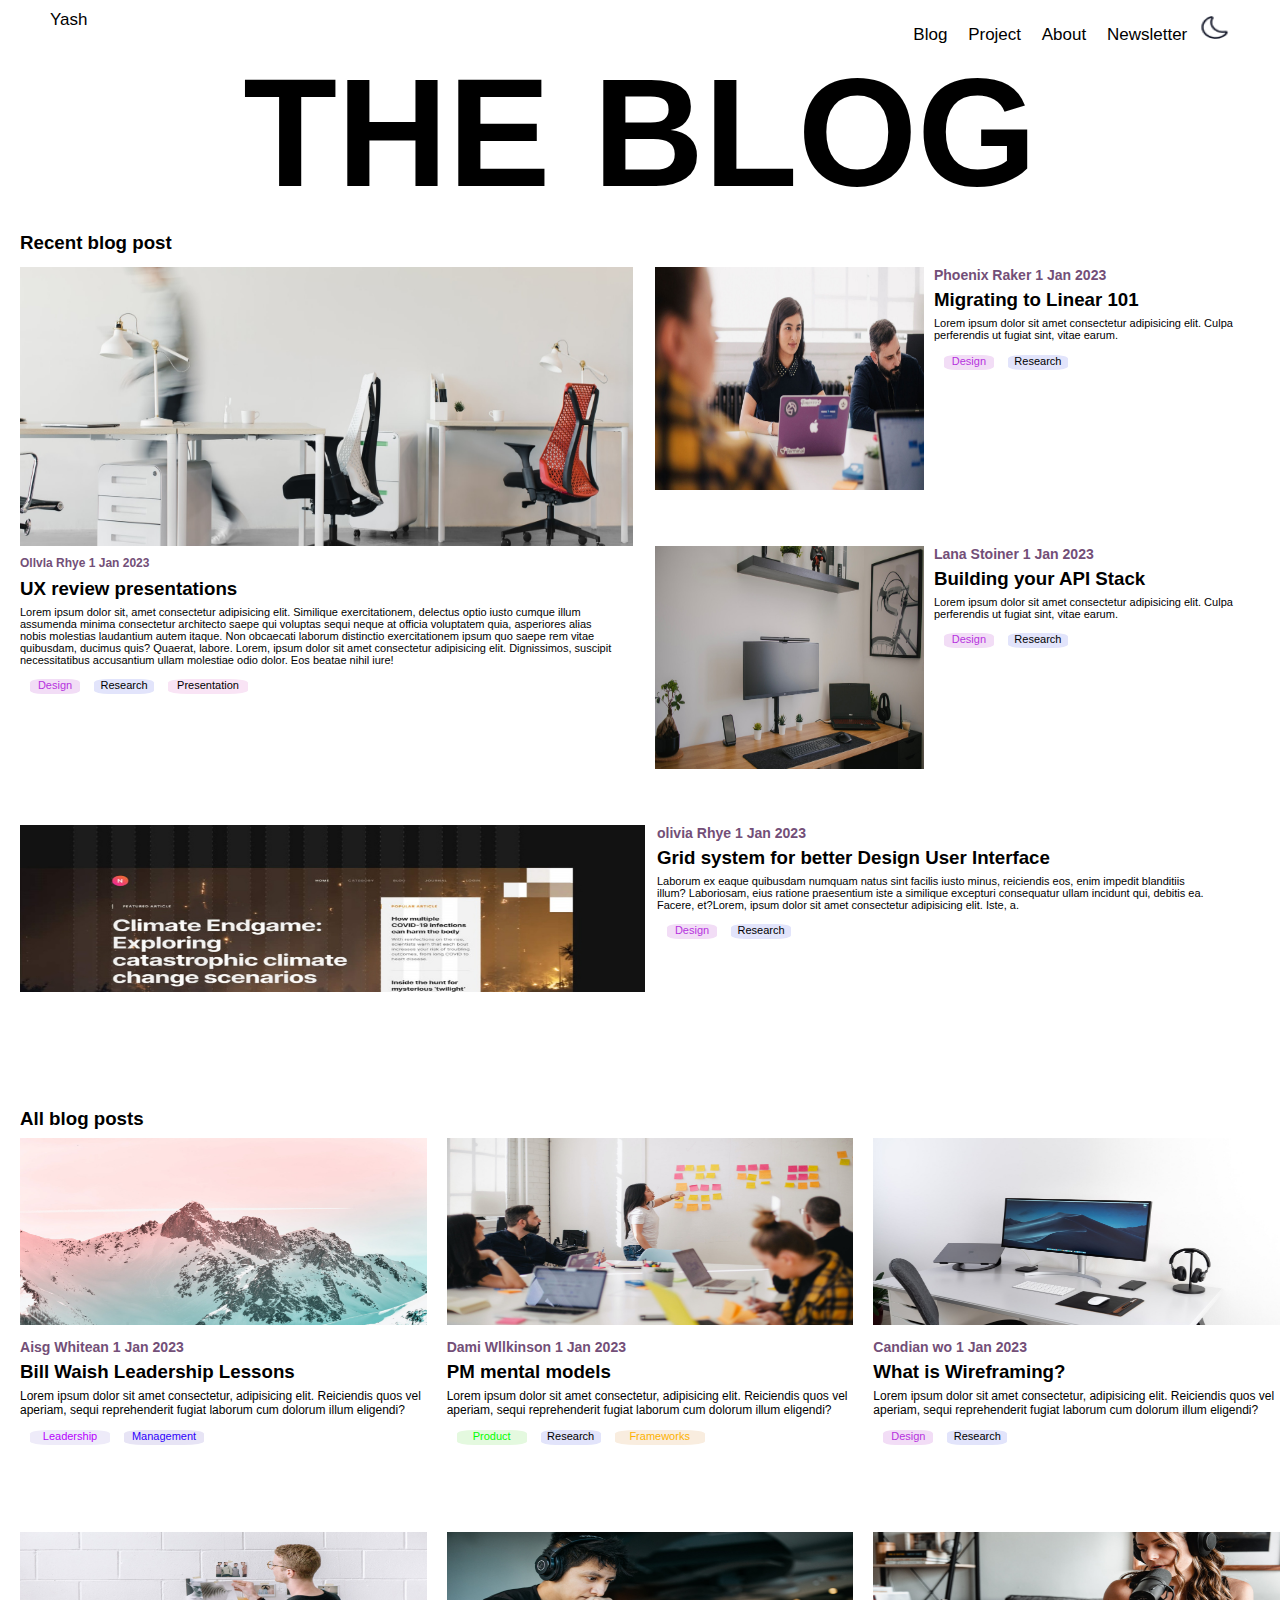
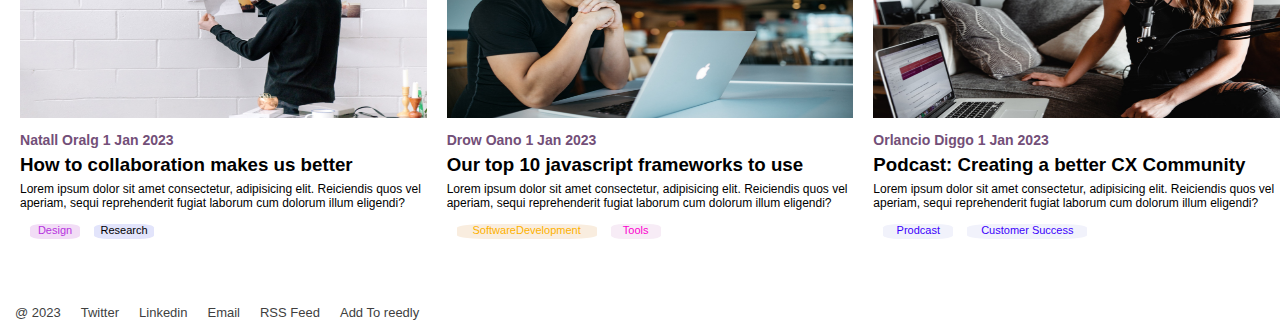
<file: index.html>
<!DOCTYPE html>
<html lang="en">
<head>
    <meta charset="UTF-8">
    <meta name="viewport" content="width=device-width, initial-scale=1.0">
    <title>THE BLOG</title>
    <link
    href="https://cdn.jsdelgit.ivr.net/npm/remixicon@4.3.0/fonts/remixicon.css" rel="stylesheet"/>
    <link rel="stylesheet" href="style.css">
</head>
<body>
    <div id="main">
         <nav id="navigation">
             <div id="navName">
                Yash
             </div>
             <div id="navRight">
                <a href="#">Blog</a>
                <a href="#">Project</a>
                <a href="#">About</a>
                <a href="">Newsletter</a>
                <img src="moon.png" alt="icon" id="icon">
             </div>
         </nav>
         <header class="header">
            <h1>THE BLOG</h1>
         </header>  
         <section id="blogSections">
            <div id="recentBlog">
                <div id="recentTitle">
                    <h3>Recent blog post</h3>
                </div>
                <div id="elements">
                        <div class="element" id="elem1">
                            <a href="1blog.html">
                            <div id="elem1-img">
                                <img src="Image.jpg" alt="img" style="height: 100%; width:100%; padding-right: 12px;">
                            </div>
                            <div class="post">
                                Ollvla Rhye 1 Jan 2023
                            </div>
                            
                            <div class="post-title">
                                <h3>UX review presentations</h3>
                                <i class="ri-arrow-right-up-line"></i> 
                            </div>
                            <div  id="post-content-elem">
                                
                               Lorem ipsum dolor sit, amet consectetur adipisicing elit. Similique exercitationem, delectus optio iusto cumque illum assumenda minima consectetur architecto saepe qui voluptas sequi neque at officia voluptatem quia, asperiores alias nobis molestias laudantium autem itaque. Non obcaecati laborum distinctio exercitationem ipsum quo saepe rem vitae quibusdam, ducimus quis? Quaerat, labore. Lorem, ipsum dolor sit amet consectetur adipisicing elit. Dignissimos, suscipit necessitatibus accusantium ullam molestiae odio dolor. Eos beatae nihil iure!
                            </div>
                            </a>
                            <div id="elem-about">
                                <div class="design">Design</div>
                                <div class="research">Research</div>
                                <div class="presentation">Presentation</div>
                            </div>
                        </div>
                        <div class="element" id="elem2">
                            <div id="elem2-img">
                                <img src="Image-1.jpg" alt="img2" style="height: 100%; width: 100%;">
                            </div>
                            <div id="elem2-content">
                                  <div class="post">
                                    <h3>Phoenix Raker 1 Jan 2023</h3> 
                                  </div>
                                  <a href="2blog.html">
                                  <div class="post-title">
                                    <h3> Migrating to Linear 101</h3>
                                  </div>
                                  <div id="post-content-elem" >
                                    Lorem ipsum dolor sit amet consectetur adipisicing elit. Culpa perferendis ut fugiat sint, vitae earum.
                                  </div>
                                </a>
                                  <div id="elem-about">
                                    <div class="design">Design</div>
                                    <div class="research">Research</div>
                                    
                                </div>
                            </div>  
                        </div>
                        <div class="element" id="elem3">
                            <div id="elem2-img">
                                <img src="Image-2.jpg" alt="img2" style="height: 100%; width: 100%;">
                            </div>
                            <div id="elem2-content">
                                  <div class="post">
                                    <h3>Lana Stoiner 1 Jan 2023</h3> 
                                  </div>
                                  <a href="3blog.html">
                                  <div class="post-title">
                                    <h3>Building your API Stack</h3>
                                  </div>
                                  <div id="post-content-elem" >
                                    Lorem ipsum dolor sit amet consectetur adipisicing elit. Culpa perferendis ut fugiat sint, vitae earum.
                                  </div>
                                  </a>
                                  <div id="elem-about">
                                    <div class="design">Design</div>
                                    <div class="research">Research</div>
                                  </div>
                            </div>   
                        </div>
                        <div class="element" id="elem4">
                            <div id="elem4-img">
                                <img src="Image-3.jpg" alt="img3" style="height: 100%; width: 100%;">
                            </div>
                            <div id="elem4-content">
                                <div class="post">
                                    <h3>olivia Rhye 1 Jan 2023</h3> 
                                </div>
                                <a href="4blog.html">
                                <div class="post-title">
                                    <h3>Grid system for better Design User Interface</h3>
                                    <i class="ri-arrow-right-up-line"></i>
                                </div>
                                <div id="elem4-para">
                                    Laborum ex eaque quibusdam numquam natus sint facilis iusto minus, reiciendis eos, enim impedit blanditiis illum? Laboriosam, eius ratione praesentium iste a similique excepturi consequatur ullam incidunt qui, debitis ea. Facere, et?Lorem, ipsum dolor sit amet consectetur adipisicing elit. Iste, a.
                                </div>
                                </a>
                                <div id="elem-about">
                                    <div class="design">Design</div>
                                    <div class="research">Research</div>
                                </div>
                            </div>
                        </div>
                </div> 
            </div>
            <div id="all-blog">
                <div id="all-blog-title">
                    <h3>All blog posts</h3>
                </div>
                <div id="blog-container">
                    <div class="blog-post">
                        <img src="Image-4.jpg" alt="img4">
                        <div class="post">
                            <h3>Aisg Whitean 1 Jan 2023</h3> 
                        </div>
                        <a href="5blog.html">
                        <div class="post-title">
                            <h3>Bill Waish Leadership Lessons</h3>
                            <i class="ri-arrow-right-up-line"></i>
                        </div>
                        <div class="content">
                            Lorem ipsum dolor sit amet consectetur, adipisicing elit. Reiciendis quos vel aperiam, sequi reprehenderit fugiat laborum cum dolorum illum eligendi?
                        </div>
                        </a>
                        <div id="elem-about">
                            <div class="leadership">Leadership</div>
                            <div class="management">Management</div>
                        </div>
                    </div>
                    <div class="blog-post">
                        <img src="Image-5.jpg" alt="img4">
                        <div class="post">
                            <h3>Dami Wllkinson 1 Jan 2023</h3> 
                        </div>
                        <a href="6blog.html">
                        <div class="post-title">
                            <h3>PM mental models</h3>
                            <i class="ri-arrow-right-up-line"></i>
                        </div>
                        <div class="content">
                            Lorem ipsum dolor sit amet consectetur, adipisicing elit. Reiciendis quos vel aperiam, sequi reprehenderit fugiat laborum cum dolorum illum eligendi?
                        </div>
                        </a>
                        <div id="elem-about">
                            <div class="product">Product</div>
                            <div class="research">Research</div>
                            <div class="frameworks">Frameworks</div>
                        </div>
                    </div>
                    <div class="blog-post">
                        <img src="Image-6.jpg" alt="img4">
                        <div class="post">
                            <h3>Candian wo 1 Jan 2023</h3> 
                        </div>
                        <a href="7blog.html">
                        <div class="post-title">
                            <h3>What is Wireframing?</h3>
                            <i class="ri-arrow-right-up-line"></i>
                        </div>
                        <div class="content">
                            Lorem ipsum dolor sit amet consectetur, adipisicing elit. Reiciendis quos vel aperiam, sequi reprehenderit fugiat laborum cum dolorum illum eligendi?
                        </div>
                        </a>
                        <div id="elem-about">
                            <div class="design">Design</div>
                            <div class="research">Research</div>
                        </div>
                    </div>
                    <div class="blog-post">
                        <img src="Image-7.jpg" alt="img4">
                        <div class="post">
                            <h3>Natall Oralg 1 Jan 2023</h3> 
                        </div>
                        <a href="8blog.html">
                        <div class="post-title" style="overflow: hidden;">
                            <h3>How to collaboration makes us better designers</h3>
                            <i class="ri-arrow-right-up-line"></i>
                        </div>
                        <div class="content">
                            Lorem ipsum dolor sit amet consectetur, adipisicing elit. Reiciendis quos vel aperiam, sequi reprehenderit fugiat laborum cum dolorum illum eligendi?
                        </div>
                        </a>
                        <div id="elem-about">
                            <div class="design">Design</div>
                            <div class="research">Research</div>
                        </div>
                    </div>
                    <div class="blog-post">
                        <img src="Image-8.jpg" alt="img4">
                        <div class="post">
                            <h3>Drow Oano 1 Jan 2023</h3> 
                        </div>
                        <a href="9blog.html">
                        <div class="post-title">
                            <h3>Our top 10 javascript frameworks to use</h3>
                            <i class="ri-arrow-right-up-line"></i>
                        </div>
                        <div class="content">
                            Lorem ipsum dolor sit amet consectetur, adipisicing elit. Reiciendis quos vel aperiam, sequi reprehenderit fugiat laborum cum dolorum illum eligendi?
                        </div>
                        </a>
                        <div id="elem-about">
                            <div class="software">SoftwareDevelopment</div>
                            <div class="tools">Tools</div>
                        </div>
                    </div>
                    <div class="blog-post">
                        <img src="Image-9.jpg" alt="img4">
                        <div class="post">
                            <h3>Orlancio Diggo 1 Jan 2023</h3> 
                        </div>
                        <a href="10blog.html">
                        <div class="post-title">
                            <h3>Podcast: Creating a better CX Community</h3>
                            <i class="ri-arrow-right-up-line"></i>
                        </div>
                        <div class="content">
                            Lorem ipsum dolor sit amet consectetur, adipisicing elit. Reiciendis quos vel aperiam, sequi reprehenderit fugiat laborum cum dolorum illum eligendi?
                        </div>
                        </a>
                        <div id="elem-about">
                            <div class="prodcast">Prodcast</div>
                            <div class="customersuccess">Customer Success</div>
                        </div>
                    </div>
                </div>
            </div>
        </section>
         <footer class="footer">
             <a href="">@ 2023</a>
             <a href="#">Twitter</a>
             <a href="#">Linkedin</a>
             <a href="#">Email</a>
             <a href="#">RSS Feed</a>
             <a href="#">Add To reedly</a>
          </footer>
    </div>
<script>
   var icon = document.getElementById("icon");
   icon.onclick= function(){
    document.body.classList.toggle("darkmode");  
    if(document.body.classList.contains("darkmode")){
        icon.src="sun.png";
    }
    else{
        icon.src="moon.png";
    }

   }
    
</script>
</body>
</html>
</file>
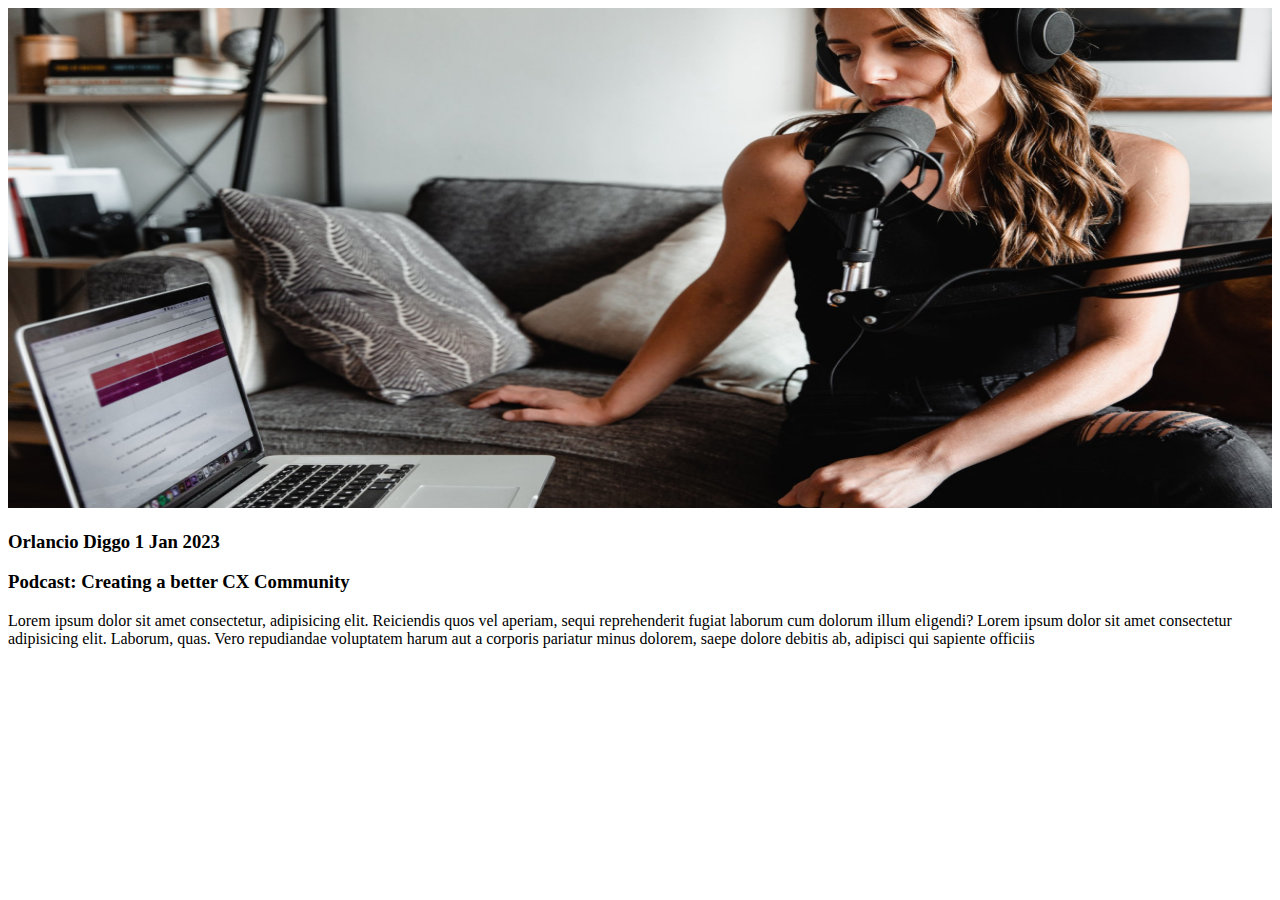
<file: 10blog.html>
<!DOCTYPE html>
<html lang="en">
<head>
    <meta charset="UTF-8">
    <meta name="viewport" content="width=device-width, initial-scale=1.0">
    <title>Blog</title>
</head>
<body>
    <div id="main">
        <img src="Image-9.jpg" alt="img9" style="height: 500px; width: 100%;">
        <div class="post">
            <h3>Orlancio Diggo 1 Jan 2023</h3> 
        </div>
        <div class="post-title">
            <h3>Podcast: Creating a better CX Community</h3>
        </div>
        <div class="content">
            Lorem ipsum dolor sit amet consectetur, adipisicing elit. Reiciendis quos vel aperiam, 
            sequi reprehenderit fugiat laborum cum dolorum illum eligendi? Lorem ipsum dolor sit amet
             consectetur adipisicing elit. Laborum, quas. Vero repudiandae voluptatem harum aut a
              corporis pariatur minus dolorem, saepe dolore debitis ab, adipisci qui sapiente officiis 
        </div>
    </div>
</body>
</html>
</file>
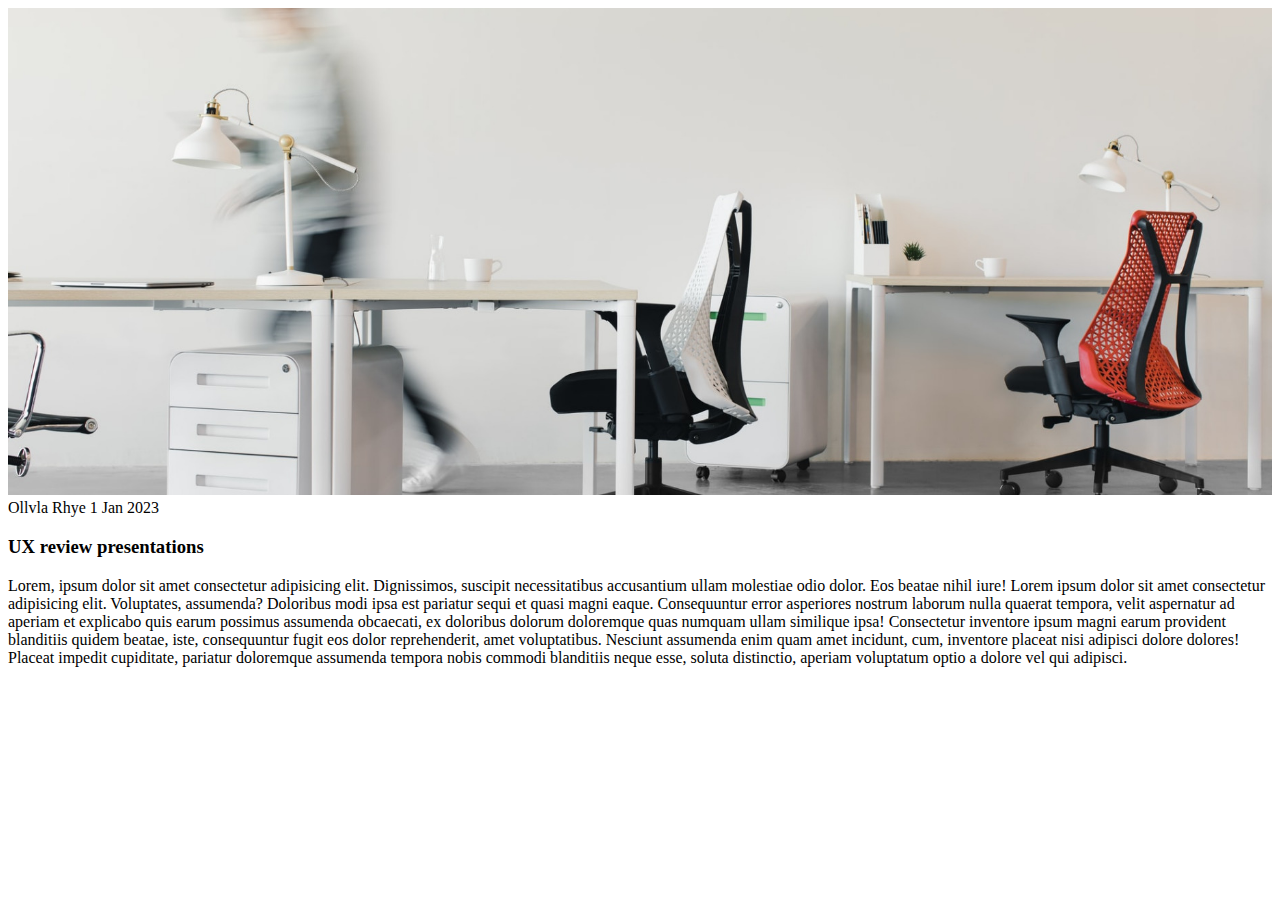
<file: 1blog.html>
<!DOCTYPE html>
<html lang="en">
<head>
    <meta charset="UTF-8">
    <meta name="viewport" content="width=device-width, initial-scale=1.0">
    <title>Blog</title>
</head>
<body>
     <div id="main">
        <img src="Image.jpg" alt="img1" style="height: 50%; width: 100%;">
        <div class="post">
            Ollvla Rhye 1 Jan 2023
        </div>
        <div class="post-title">
            <h3>UX review presentations</h3> 
        </div>
        <div  id="post-content-elem">
            Lorem, ipsum dolor sit amet consectetur adipisicing elit. Dignissimos, suscipit necessitatibus
            accusantium ullam molestiae odio dolor. Eos beatae nihil iure! Lorem ipsum dolor sit amet consectetur 
            adipisicing elit. Voluptates, assumenda? Doloribus modi ipsa est pariatur sequi et quasi magni eaque. 
            Consequuntur error asperiores nostrum laborum nulla quaerat tempora, velit aspernatur ad aperiam et
            explicabo quis earum possimus assumenda obcaecati, ex doloribus dolorum doloremque quas numquam ullam 
            similique ipsa! Consectetur inventore ipsum magni earum provident blanditiis quidem beatae, iste,
            consequuntur fugit eos dolor reprehenderit, amet voluptatibus. Nesciunt assumenda enim quam amet incidunt,
            cum, inventore placeat nisi adipisci dolore dolores! Placeat impedit cupiditate, pariatur doloremque
            assumenda tempora nobis commodi blanditiis neque esse, soluta distinctio, aperiam voluptatum optio a dolore vel qui adipisci.
        </div>
     </div>

</body>
</html>
</file>
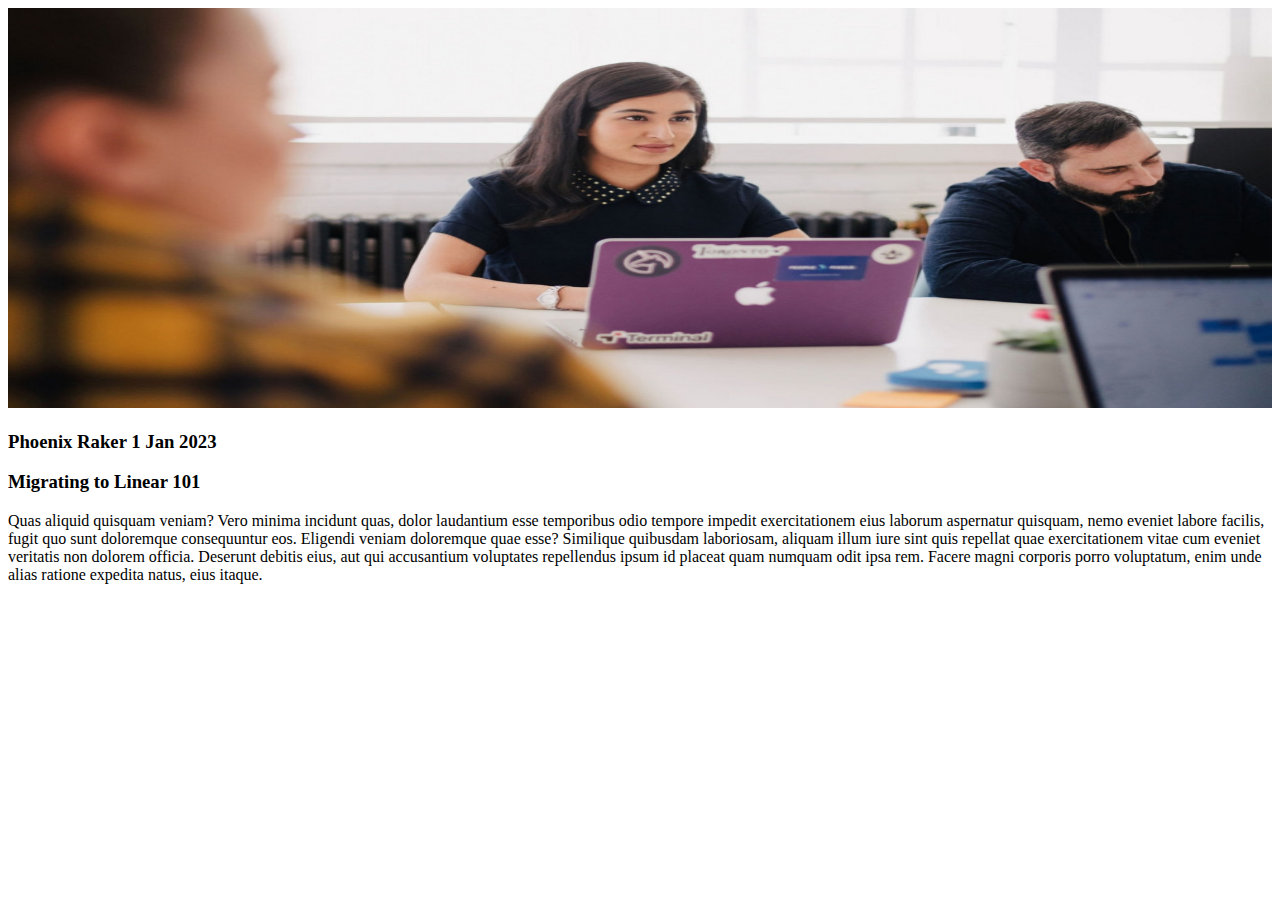
<file: 2blog.html>
<!DOCTYPE html>
<html lang="en">
<head>
    <meta charset="UTF-8">
    <meta name="viewport" content="width=device-width, initial-scale=1.0">
    <title>Blog</title>
</head>
<body>
    <div id="main">
        <img src="Image-1.jpg" alt="img1" style="height: 400px; width: 100%;">
          <div class="post">
            <h3>Phoenix Raker 1 Jan 2023</h3> 
          </div>
          <div class="post-title">
            <h3> Migrating to Linear 101</h3>
          </div>
          <div id="post-content-elem" >
             Quas aliquid quisquam veniam? Vero minima incidunt quas, dolor laudantium esse
            temporibus odio tempore impedit exercitationem eius laborum aspernatur quisquam, nemo eveniet labore
            facilis, fugit quo sunt doloremque consequuntur eos. Eligendi veniam doloremque quae esse? Similique
            quibusdam laboriosam, aliquam illum iure sint quis repellat quae exercitationem vitae cum eveniet
            veritatis non dolorem officia. Deserunt debitis eius, aut qui accusantium voluptates repellendus ipsum
            id placeat quam numquam odit ipsa rem. Facere magni corporis porro voluptatum, enim unde alias ratione      
            expedita natus, eius itaque.
          </div>
    </div>
</body>
</html>
</file>
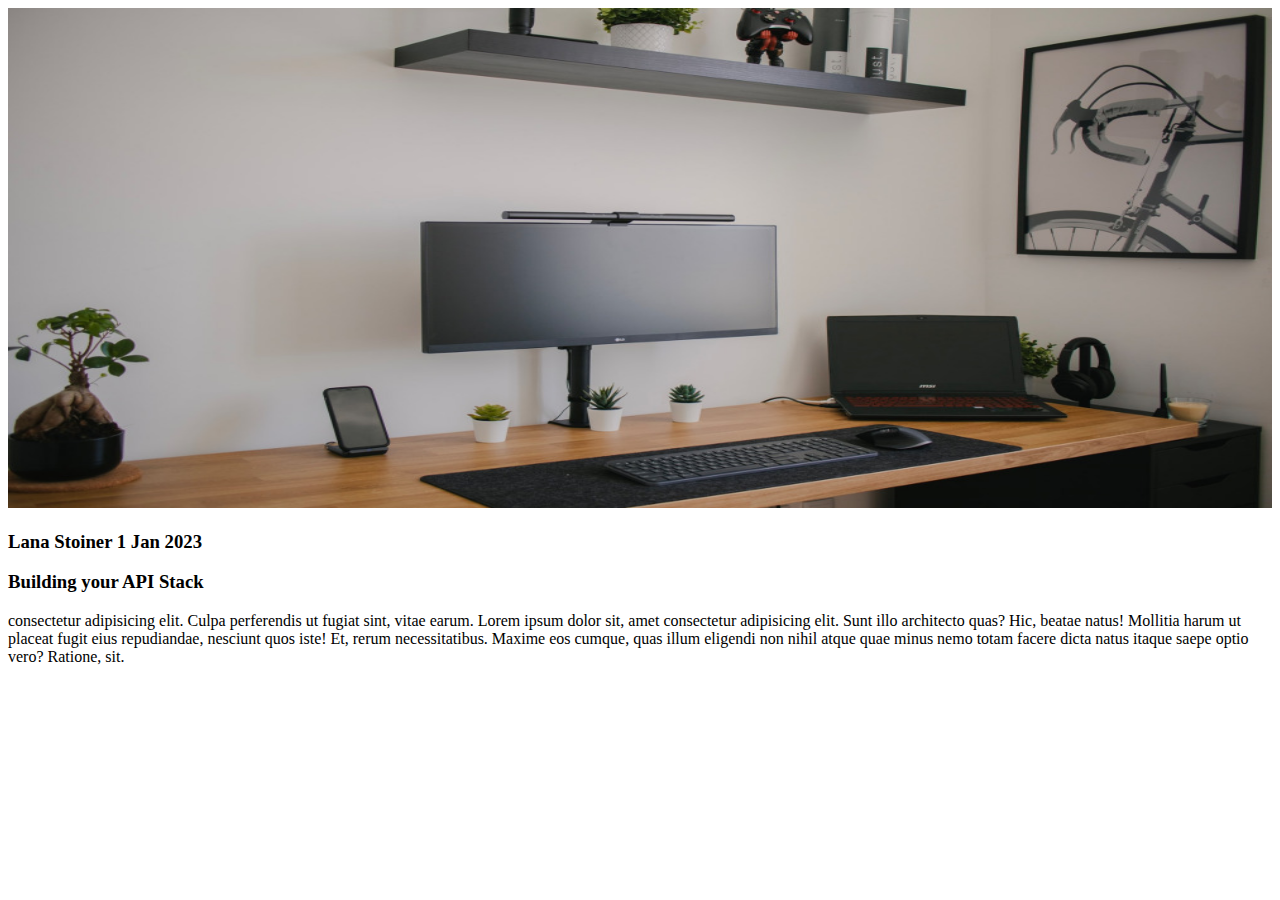
<file: 3blog.html>
<!DOCTYPE html>
<html lang="en">
<head>
    <meta charset="UTF-8">
    <meta name="viewport" content="width=device-width, initial-scale=1.0">
    <title>Blog</title>
</head>
<body>
    <div id="main">
        <img src="Image-2.jpg" alt="img2" style="height: 500px; width: 100%;">
        <div class="post">
            <h3>Lana Stoiner 1 Jan 2023</h3> 
          </div>
        <div class="post-title">
            <h3>Building your API Stack</h3>
          </div>
          <div id="post-content-elem" >
           consectetur adipisicing elit. Culpa perferendis ut fugiat sint, 
            vitae earum. Lorem ipsum dolor sit, amet consectetur adipisicing elit. Sunt illo architecto quas? 
            Hic, beatae natus! Mollitia harum ut placeat fugit eius repudiandae, nesciunt quos iste! Et, rerum
             necessitatibus. Maxime eos cumque, quas illum eligendi non nihil atque quae minus nemo totam facere
              dicta natus itaque saepe optio vero? Ratione, sit.
          </div>
    </div>
</body>
</html>
</file>
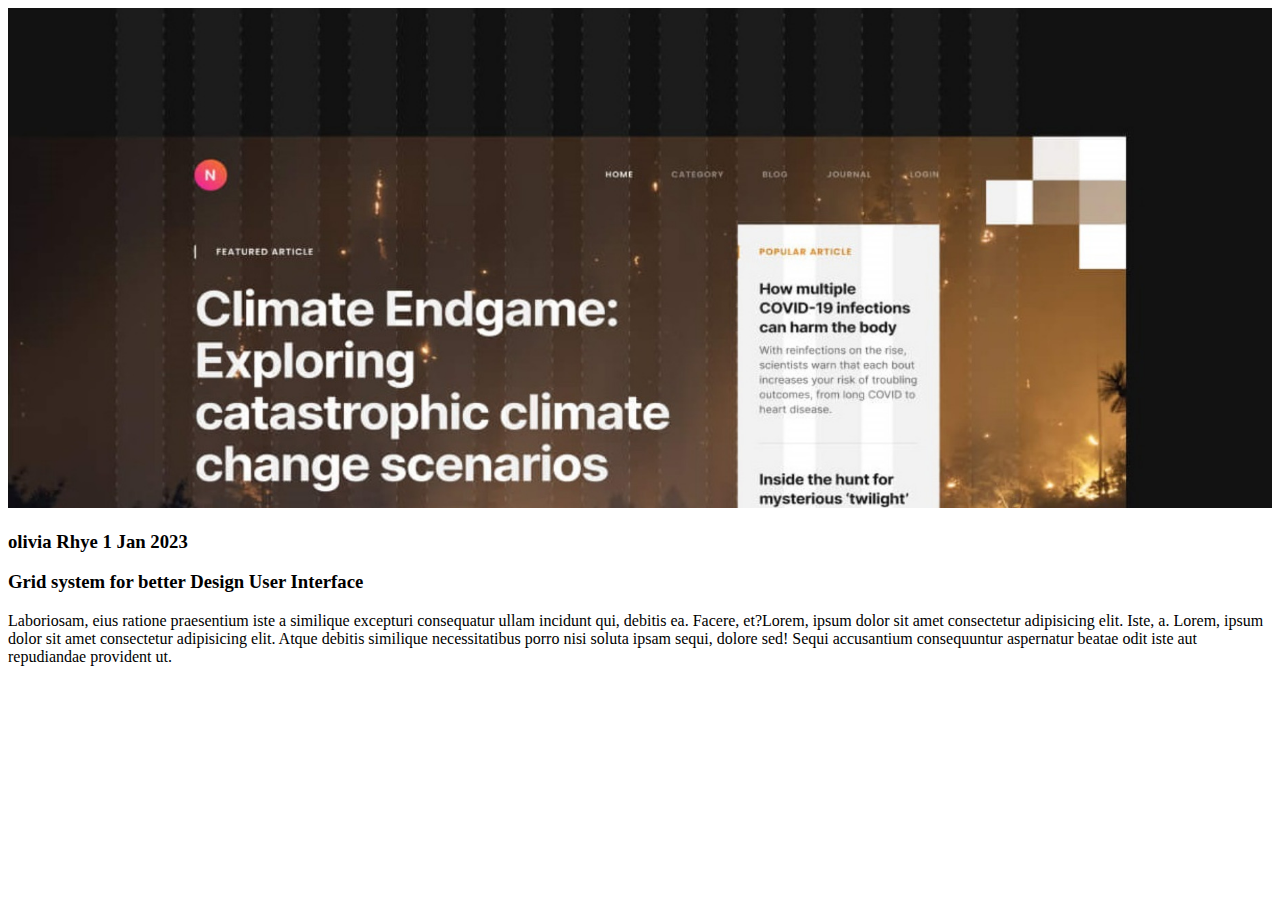
<file: 4blog.html>
<!DOCTYPE html>
<html lang="en">
<head>
    <meta charset="UTF-8">
    <meta name="viewport" content="width=device-width, initial-scale=1.0">
    <title>Blog</title>
</head>
<body>
    <div id="main">
        <img src="Image-3.jpg" alt="img3" style="height: 500px; width: 100%;">
        <div class="post">
            <h3>olivia Rhye 1 Jan 2023</h3> 
        </div>
        <div class="post-title">
            <h3>Grid system for better Design User Interface</h3>
        </div>
        <div id="elem4-para">
            Laboriosam, eius ratione praesentium iste a similique excepturi 
            consequatur ullam incidunt qui, debitis ea. Facere, et?Lorem, ipsum dolor sit amet consectetur 
            adipisicing elit. Iste, a. Lorem, ipsum dolor sit amet consectetur adipisicing elit. Atque debitis
             similique necessitatibus porro nisi soluta ipsam sequi, dolore sed! Sequi accusantium consequuntur
              aspernatur beatae odit iste aut repudiandae provident ut.
        </div>
    </div>
</body>
</html>
</file>
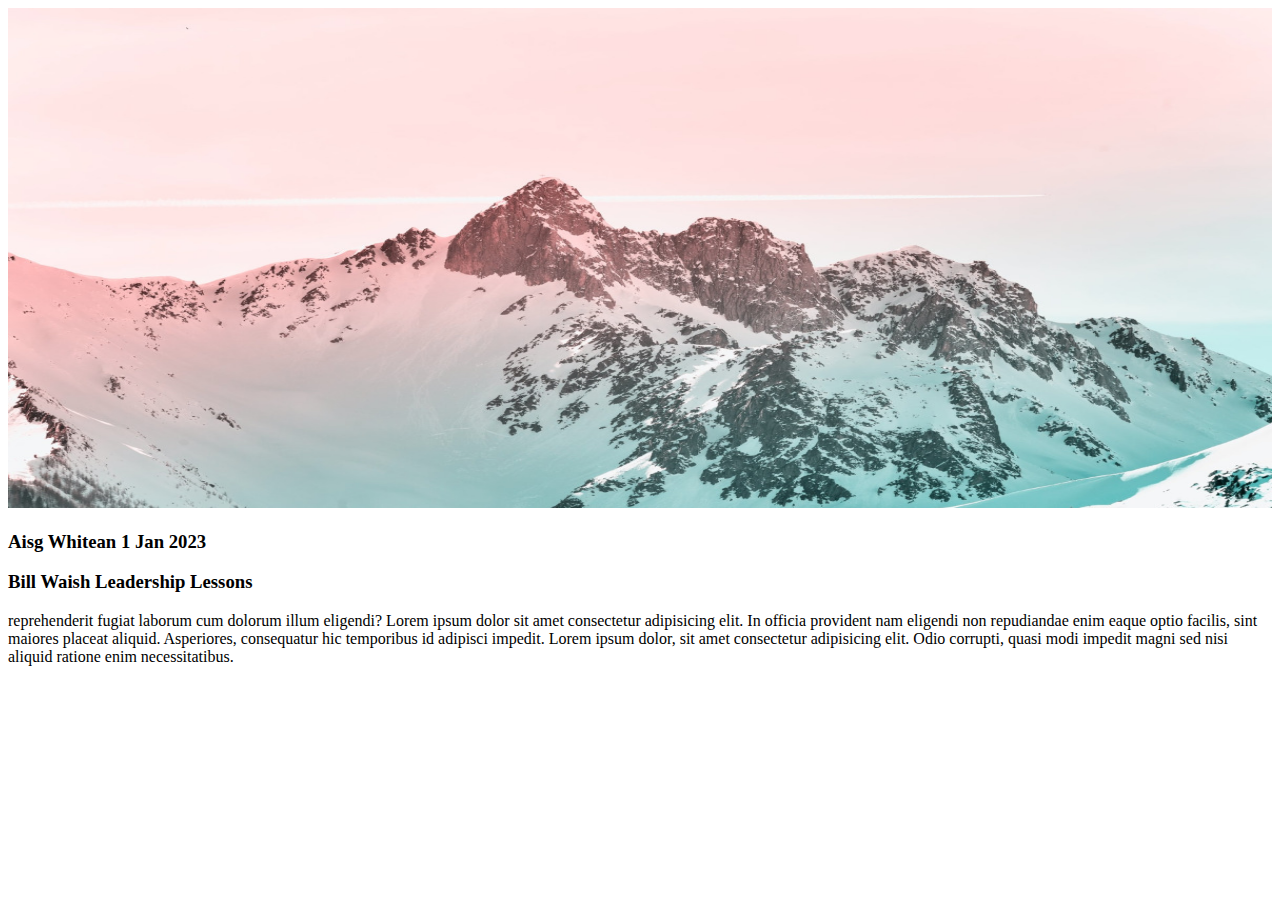
<file: 5blog.html>
<!DOCTYPE html>
<html lang="en">
<head>
    <meta charset="UTF-8">
    <meta name="viewport" content="width=device-width, initial-scale=1.0">
    <title>Blog</title>
</head>
<body>
    <div id="main">
        <img src="Image-4.jpg" alt="img4" style="height: 500px; width: 100%;">
        <div class="post">
            <h3>Aisg Whitean 1 Jan 2023</h3> 
        </div>
        <div class="post-title">
            <h3>Bill Waish Leadership Lessons</h3>
        </div>
        <div class="content">
            reprehenderit fugiat laborum cum dolorum illum eligendi? Lorem ipsum dolor sit amet 
            consectetur adipisicing elit. In officia provident nam eligendi non repudiandae enim eaque optio
             facilis, sint maiores placeat aliquid. Asperiores, consequatur hic temporibus id adipisci impedit.
             Lorem ipsum dolor, sit amet consectetur adipisicing elit. Odio corrupti, quasi modi impedit magni
              sed nisi aliquid ratione enim necessitatibus.
        </div>

    </div>
</body>
</html>
</file>
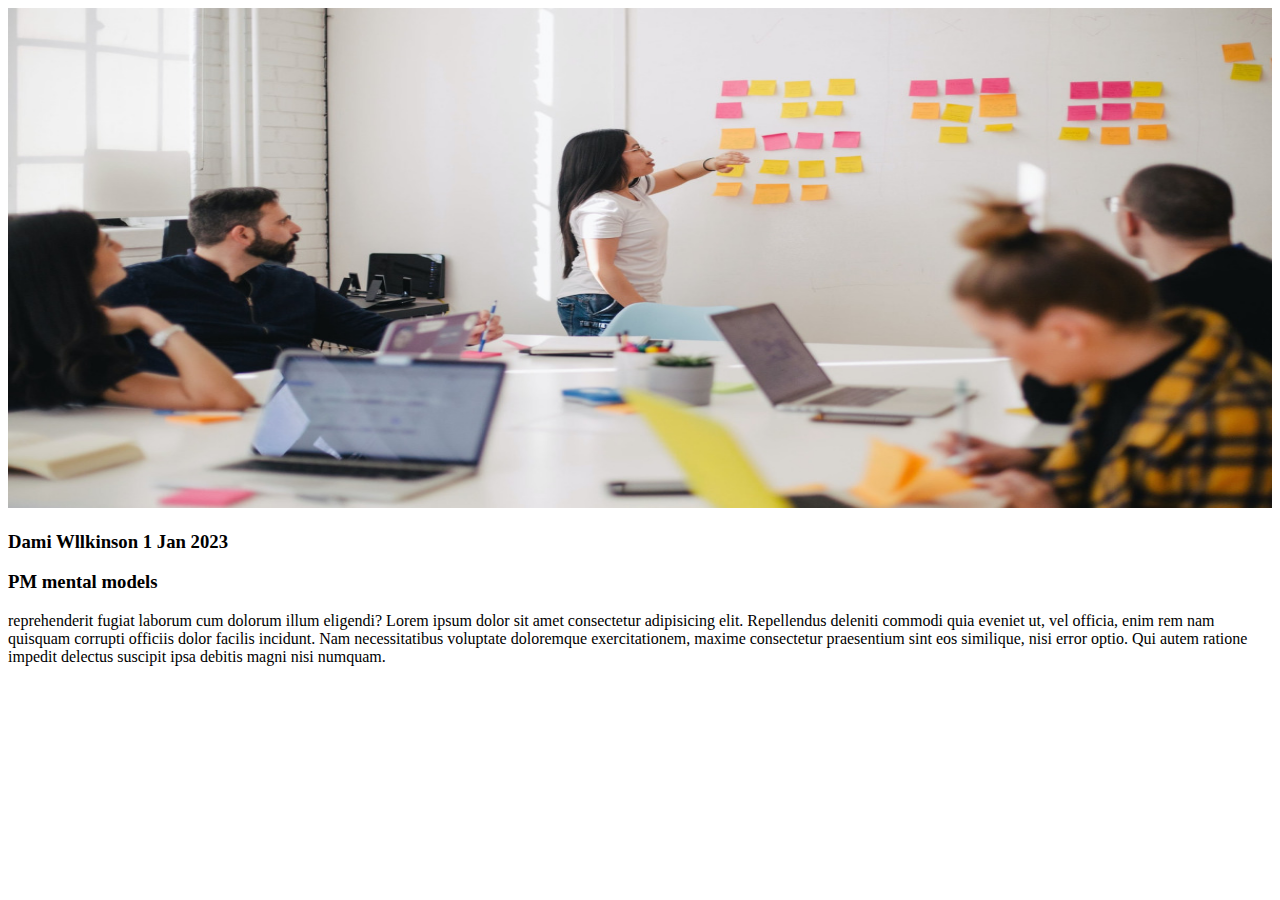
<file: 6blog.html>
<!DOCTYPE html>
<html lang="en">
<head>
    <meta charset="UTF-8">
    <meta name="viewport" content="width=device-width, initial-scale=1.0">
    <title>Blog</title>
</head>
<body>
    <div id="main">
        <img src="Image-5.jpg" alt="img5" style="height: 500px; width: 100%;" >
        <div class="post">
            <h3>Dami Wllkinson 1 Jan 2023</h3> 
        </div>
        <div class="post-title">
            <h3>PM mental models</h3>
        </div>
        <div class="content">
            reprehenderit fugiat laborum cum dolorum illum eligendi? Lorem ipsum dolor sit 
            amet consectetur adipisicing elit. Repellendus deleniti commodi quia eveniet ut, vel officia,
             enim rem nam quisquam corrupti officiis dolor facilis incidunt. Nam necessitatibus voluptate
              doloremque exercitationem, maxime consectetur praesentium sint eos similique, nisi error optio.
               Qui autem ratione impedit delectus suscipit ipsa debitis magni nisi numquam.
        </div>
    </div>
</body>
</html>
</file>
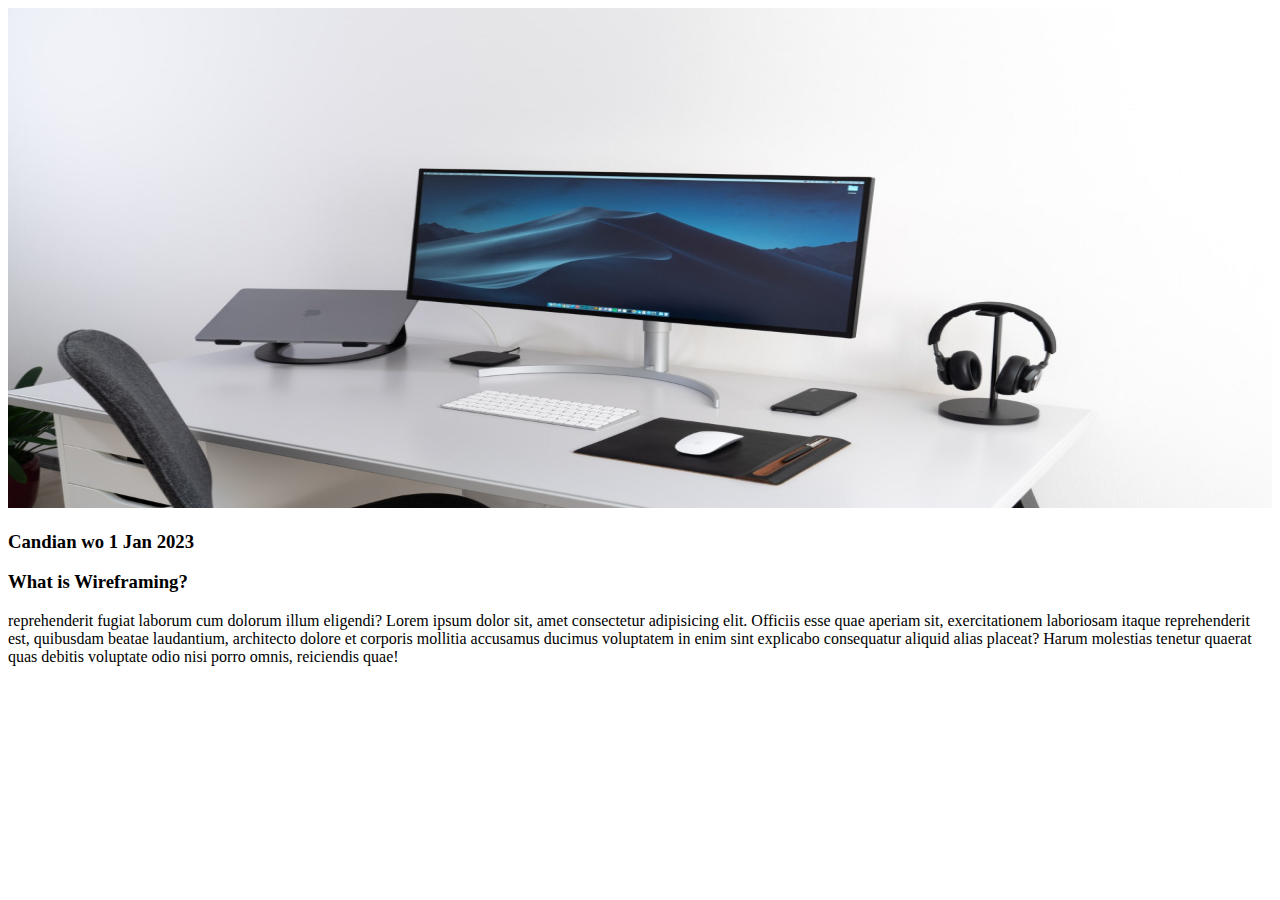
<file: 7blog.html>
<!DOCTYPE html>
<html lang="en">
<head>
    <meta charset="UTF-8">
    <meta name="viewport" content="width=device-width, initial-scale=1.0">
    <title>Blog</title>
</head>
<body>
    <div id="main">
        <img src="Image-6.jpg" alt="img6" style="height: 500px; width: 100%;">
        <div class="post">
            <h3>Candian wo 1 Jan 2023</h3> 
        </div>
        <div class="post-title">
            <h3>What is Wireframing?</h3>
        </div>
        <div class="content">
            reprehenderit fugiat laborum cum dolorum illum eligendi? Lorem ipsum dolor sit,
              amet consectetur adipisicing elit. Officiis esse quae aperiam sit, exercitationem laboriosam 
              itaque reprehenderit est, quibusdam beatae laudantium, architecto dolore et corporis mollitia
               accusamus ducimus voluptatem in enim sint explicabo consequatur aliquid alias placeat? Harum
                molestias tenetur quaerat quas debitis voluptate odio nisi porro omnis, reiciendis quae!
        </div>
    </div>
</body>
</html>
</file>
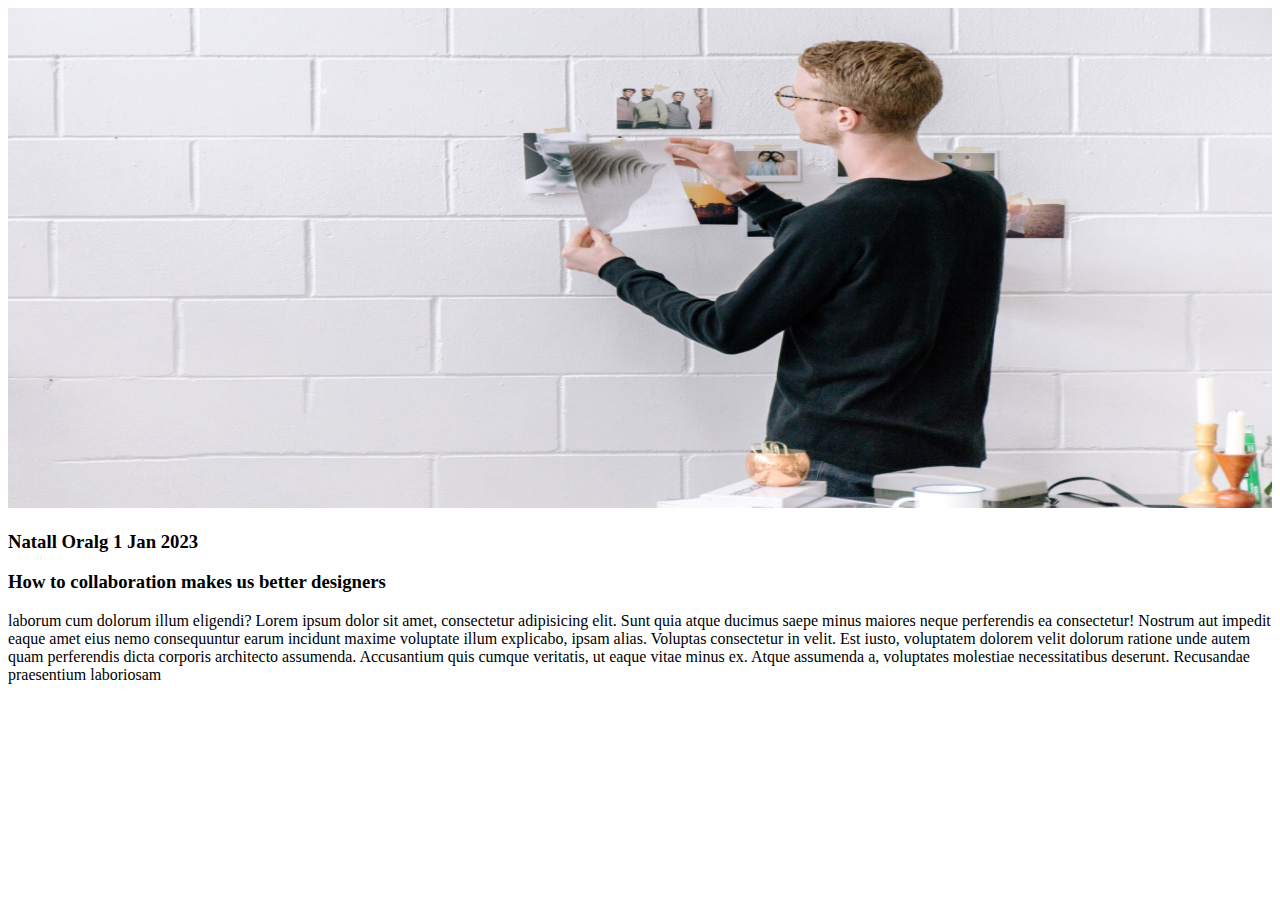
<file: 8blog.html>
<!DOCTYPE html>
<html lang="en">
<head>
    <meta charset="UTF-8">
    <meta name="viewport" content="width=device-width, initial-scale=1.0">
    <title>Blog</title>
</head>
<body>
    <div id="main">
        <img src="Image-7.jpg" alt="img7" style="height: 500px; width: 100%;">
        <div class="post">
            <h3>Natall Oralg 1 Jan 2023</h3> 
        </div>
        <div class="post-title">
            <h3>How to collaboration makes us better designers</h3>
        </div>
        <div class="content">
           laborum cum dolorum illum eligendi? Lorem ipsum dolor sit amet,
              consectetur adipisicing elit. Sunt quia atque ducimus saepe minus maiores neque perferendis
               ea consectetur! Nostrum aut impedit eaque amet eius nemo consequuntur earum incidunt maxime
                voluptate illum explicabo, ipsam alias. Voluptas consectetur in velit. Est iusto,
                 voluptatem dolorem velit dolorum ratione unde autem quam perferendis dicta corporis 
                 architecto assumenda. Accusantium quis cumque veritatis, ut eaque vitae minus ex. Atque 
                 assumenda a, voluptates molestiae necessitatibus deserunt. Recusandae praesentium laboriosam 
                 
        </div>
    </div>
</body>
</html>
</file>
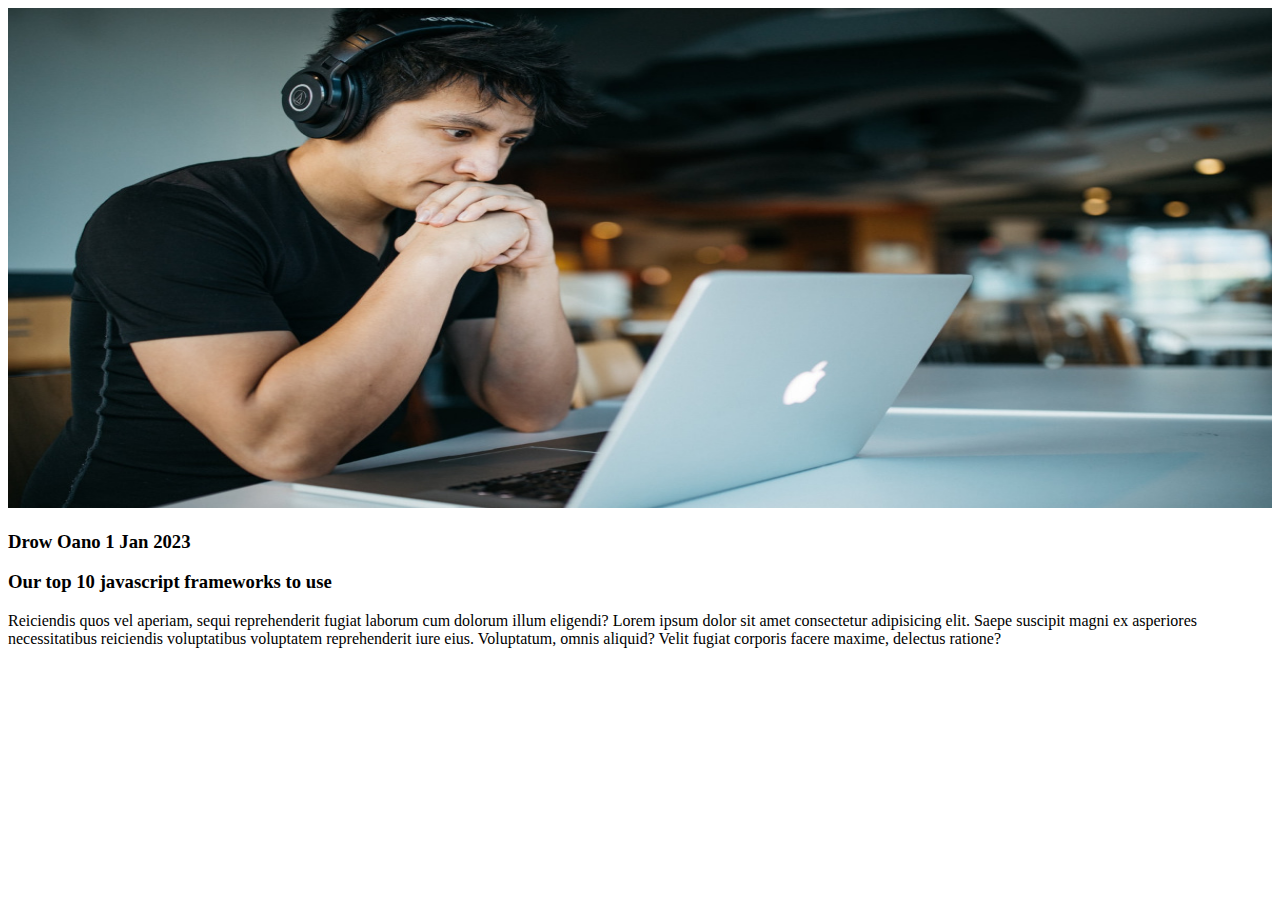
<file: 9blog.html>
<!DOCTYPE html>
<html lang="en">
<head>
    <meta charset="UTF-8">
    <meta name="viewport" content="width=device-width, initial-scale=1.0">
    <title>Blog</title>
</head>
<body>
    <div id="main">
        <img src="Image-8.jpg" alt="img8" style="height: 500px; width: 100%;">
        <div class="post">
            <h3>Drow Oano 1 Jan 2023</h3> 
        </div>
        <div class="post-title">
            <h3>Our top 10 javascript frameworks to use</h3>
        </div>
        <div class="content">
        Reiciendis quos vel aperiam, 
            sequi reprehenderit fugiat laborum cum dolorum illum eligendi? Lorem ipsum dolor sit amet 
            consectetur adipisicing elit. Saepe suscipit magni ex asperiores necessitatibus reiciendis
             voluptatibus voluptatem reprehenderit iure eius. Voluptatum, omnis aliquid? Velit fugiat 
             corporis facere maxime, delectus ratione?
        </div>
    </div>
</body>
</html>
</file>
<file: style.css>
:root{
    --primary-color: black;
    --back-ground: white;
}
.darkmode{
    --primary-color:white;
    --back-ground: black;
}
*{
  margin: 0;
  height: 0;
  box-sizing: border-box;
  font-family:  sans-serif;
}
html,body{
    height: 100%;
    width: 100%;

    background-color:  var(--back-ground);
}
#navRight img{
    height: 30px;
    width: 30px;
    gap: 20px;
    padding-top: 5px;
}
#navigation{
    height: 45px;
    width: 100%;
    padding: 10px 0;
    display: flex;
    justify-content: space-between;
    font-size: 17px;
    font-weight: 200;
}
#navRight{
    padding: 0 50px;
}
#navRight a{
    padding: 0 8px;
    text-decoration: none;
    color: var(--primary-color);
}
#navName{
    color: var(--primary-color);
    padding-left:50px;
}
.header{
    height: fit-content;
    width: 100%;
    text-align: center;
    color: var(--primary-color);
}
.header h1{
    font-size: 12vw;
    display: inline;
    font-weight: 600;
}
#blogSections{
   height: fit-content;
   width: 100%;
   display: inline;
   background-color: var(--back-ground);
} 
#recentBlog{
    height: fit-content;
    margin: 10px 10px 10px 20px;
    margin-bottom: 20px;
}
#recentTitle{
    height: 20px;
    width: 100%;
    color: var(--primary-color);
}

.element{
    margin-top: 15px;
}
.element a{
    text-decoration: none;
    color: black;
}
#elements{
    height: fit-content;
    width: 100%;
    display: grid;
    overflow: hidden;
    grid-template-rows: repeat(3,1fr);
    grid-template-columns: 50% 50%;
    background-color: var(--back-ground);
 }
#elem2{
    grid-column-start: 2;
    grid-column-end: 3;
    grid-row-start: 1;
    grid-row-end: 2;
    margin-left: 10px;
    height: 100%;
    width: 100%;
    margin-top: 15x;
    display: flex;   
}
#elem3{
    grid-column-start: 2;
    grid-column-end: 3;
    grid-row-start: 2;
    grid-row-end: 3;
    height: 100%;
    width: 100%;
    margin: 15px 10px;
    display: flex;
    
}
#elem4{
    grid-row-start: 3;
    grid-column-end: 4;
    grid-column-start: 1;
    grid-column-end: 3;
    height: 100%;
    width: 100%;
    display: flex;

}
#elem1{
    grid-column-start: 1;
    grid-column-end: 2;
    grid-row-start: 1;
    grid-row-end: 3;
    height: 100%;
    width: 100%;
}
#elem1 .post{
    margin-top: 10px;
}
#elem1-img{
    height: 50%;
    width: 100%;
    display: flex;
    align-items: center;
    justify-content: center;
    object-fit: cover;
}
.post{
    height: 12px;
    width: 100%;
    font-size: 12px;
    color: rgb(115, 79, 120);
    font-weight: 600;
}
.post-title
{
    height: 18px;
    width: 100%;
    margin: 10px 0;
    display: flex;
    justify-content: space-between;
    color: var(--primary-color);
}
#post-content-elem{
    height: fit-content;
    width: 95%;
    font-size: 11px;
    color: var(--primary-color);
}
#elem-about{
    height: 17px;
    display: flex;
    align-items: center;
    margin: 5px 10px;
    gap: 14px;
    font-size: 11px;
    text-align: center;
}

.design{
    height: 15px;
    width: 50px;
    text-align: center;
    margin-top: 15px;
    color: rgb(182, 51, 222);
    background-color: rgb(242, 221, 246);
    border-radius: 25%;
}
.research{
    height: 15px;
    width: 60px;
    text-align: center;
    margin-top: 15px;
    columns: rgb(78, 78, 212);
    background-color: rgb(226, 228, 251);
    border-radius: 25%;
}
.presentation{
    height: 15px;
    width: 80px;
    text-align: center;
    margin-top: 15px;
    columns: rgb(250, 86, 220);
    background-color: rgb(249, 228, 245);
    border-radius: 25%;
}
#elem2-img{
    height: 80%;
    width: 80%;
    object-fit: cover;
}
#elem2-content{
    margin: 0 10px;
    width: 100%;
 
}
#post-content-elem2{
    height: fit-content;
    width: 100%;
}
#elem4-img{
    height: 60%;
    width: 50%;
}
#elem4-content{
    height: 100%;
    width: 50%;
    padding-left: 12px;
}
#elem4-para{
    font-size: 11px;
    height: fit-content;
    width: 90%;
    color: var(--primary-color);

}

#all-blog{
    height: fit-content;
    width: 100%;
    padding-left: 20px;
    background-color: var(--back-ground);
    color: var(--primary-color);
}

#all-blog-title{
   
    height: 30px;
    width: 100%;  
}

#blog-container{
    height: fit-content;
    width: 100%;
    display: grid;
    grid-template-columns: repeat(3,1fr);
    gap: 20px;
}
.blog-post{
    height: 100%;
    width: 100%;
}
.blog-post a{
    text-decoration: none;
    color: var(--primary-color);
}
.blog-post img{
    height: 50%;
    width: 100%;
}

.content{
    font-size: 12px;
    height: fit-content;
    width: 100%;
    columns: var(--primary-color);
}
.leadership{
    height: 15px;
    width: 80px;
    text-align: center;
    margin-top: 15px;
    color: rgb(183, 0, 255);
    background-color: rgb(238, 235, 249);
    border-radius: 25%;
}
.management{
    height: 15px;
    width: 80px;
    text-align: center;
    margin-top: 15px;
    color: rgb(46, 0, 253);
    background-color: rgb(231, 228, 245);
    border-radius: 25%;
}
.product{
    height: 15px;
    width: 70px;
    text-align: center;
    margin-top: 15px;
    color: rgb(4, 253, 0);
    background-color: rgb(228, 249, 223);
    border-radius: 25%;
}
.frameworks{
    height: 15px;
    width: 90px;
    text-align: center;
    margin-top: 15px;
    color: rgb(253, 177, 0);
    background-color: rgb(249, 237, 223);
    border-radius: 25%;
}
.software{
    height: 15px;
    width: 140px;
    text-align: center;
    margin-top: 15px;
    color: rgb(253, 177, 0);
    background-color: rgb(249, 237, 223);
    border-radius: 25%;

}
.tools{
    height: 15px;
    width: 50px;
    text-align: center;
    margin-top: 15px;
    color: rgb(252, 0, 206);
    background-color: rgb(247, 236, 246);
    border-radius: 25%;
}
.prodcast{
    height: 15px;
    width: 70px;
    text-align: center;
    margin-top: 15px;
    color: rgb(59, 0, 252);
    background-color: rgb(241, 242, 251);
    border-radius: 25%;
}
.customersuccess{
    height: 15px;
    width: 120px;
    text-align: center;
    margin-top: 15px;
    color: rgb(59, 0, 252);
    background-color: rgb(241, 242, 251);
    border-radius: 25%;
}
.blog-post .post{
    margin-top: 10px;
}
.footer{
    height:fit-content;
    width: 100%;
    display: flex;
    gap: 5px;
    align-items: center;
    background-color: var(--back-ground);
}
.footer a{
    text-decoration: none;
    color: rgb(64, 63, 63);
    margin-left: 15px;
    font-size: 13px
}
@media (max-width: 811px) {
    .post{
        font-size: 10px;
    }
    .post-title{
        font-size: 12px;
        height: fit-content;
        overflow: visible;
        margin: 2px 0;
        padding: 0;
    }
    .header{
        border-top: 1px solid black;
        border-bottom: 1px solid black;
    }
    #elements{
        height: 100%;
        width: 100%;
        display: flex;
        flex-direction: column;
     }
     #elem1
     {
        height: fit-content;
        width: 100%;
     }
     #elem2
     {
        height: fit-content;
        width: 100%;
        padding: 0;
        margin: 10px 0;
     }
     
     #elem3
     {
        height: fit-content;
        width: 100%;
        padding: 0;
        margin: 10px 0;
     }
     #elem4
     {
        height: fit-content;
        width: 100%;
        display: inline;
        padding: 0;
        margin: 0;
     }
     #elem1-img{
        height: 50%;
        width: 100%;
     }
     #elem2-img{
        height: 125px;
        width: 100%;
        object-fit: cover;
    }
     #elem4-img{
        height: 160px;
        width: 100%;
        padding-right: 10px;
        
     }
     #elem4-content{
        width: 100%;
        padding: 0;
        margin: 10px 0;
     }
     #post-content-elem{
        height: fit-content;
     }
     #elem4-para{
        height: fit-content;
     }
     .blog-post{
        margin: 0;
        padding: 0;
     }
      #elem-about{
        height: fit-content;
        margin: 0 5px; 
        font-size: 10px;
    }
    .design{
        height: fit-content;
        margin-top: 8px;
    }
    .research{
        height: fit-content;
        margin-top: 8px;
    }
    .presentation{
        height: fit-content;
        margin-top: 8px;
    }
    #blog-container{
        display: grid;
        grid-template-columns: repeat(2,1fr);
        gap: 5px;
    }
    .post-title h3{
        margin: 5px 0;
        height: fit-content;
        overflow: visible;  
    }
    .content{
        margin: 3px 0;
        height: fit-content;
    }
}

@media (max-width: 429px) {

    .header{
       border: 0;
    }
    #navRight{
        visibility: hidden;
    }
    #navName{
        padding-left:20px;
    }
     #elem1
     {
        height: 100%;
        width: 100%;
        margin: 10px 0;
     }
     #elem2
     {
        height: 100%;
        width: 100%;
        display: inline;
        padding: 0;
        margin-top: 00px;
     }
     #elem3
     {
        height: 100%;
        width: 100%;
        display: inline;
        margin-top: 0px;
     }
     #elem4
     {
        height: 100%;
        width: 100%;
       margin-top: 0;
     }
    
     #elem1-img{
        height: 60%;
        width: 100%;
     }
     #elem2-img{
        height: 100px;
        width: 100%;
        padding-right: 10px;
        object-fit: cover;
    }
     #elem4-img{
        height: 100%;
        width: 100%;
        padding-right: 10px; 
     }
     #elem2-content{
        height: fit-content;
        margin: 0;
        padding-right: 0;
     }
     #elem2 #elem-about{
        visibility: visible; 
        
      }
      #elem3 #elem-about{
         visibility: visible;
       }
       #blog-container{
        display: grid;
        grid-template-columns: repeat(1,1fr);
        gap: 5px;
       }  
       #post-content-elem{
        height: 25px;
        overflow: hidden;
       }
       #elem4-para{
        height: max-content;
        overflow: visible;
       }
       .post{
        margin-top: 10px;
       }
       .footer{
        height: 110px;
        width: 100%;
        gap: 0;
        display: inline;
       }
      .footer a{
        height: fit-content;
        width: 100%;
        text-align: center;
        display: block;
        overflow-x: hidden;
       }
}
</file>
